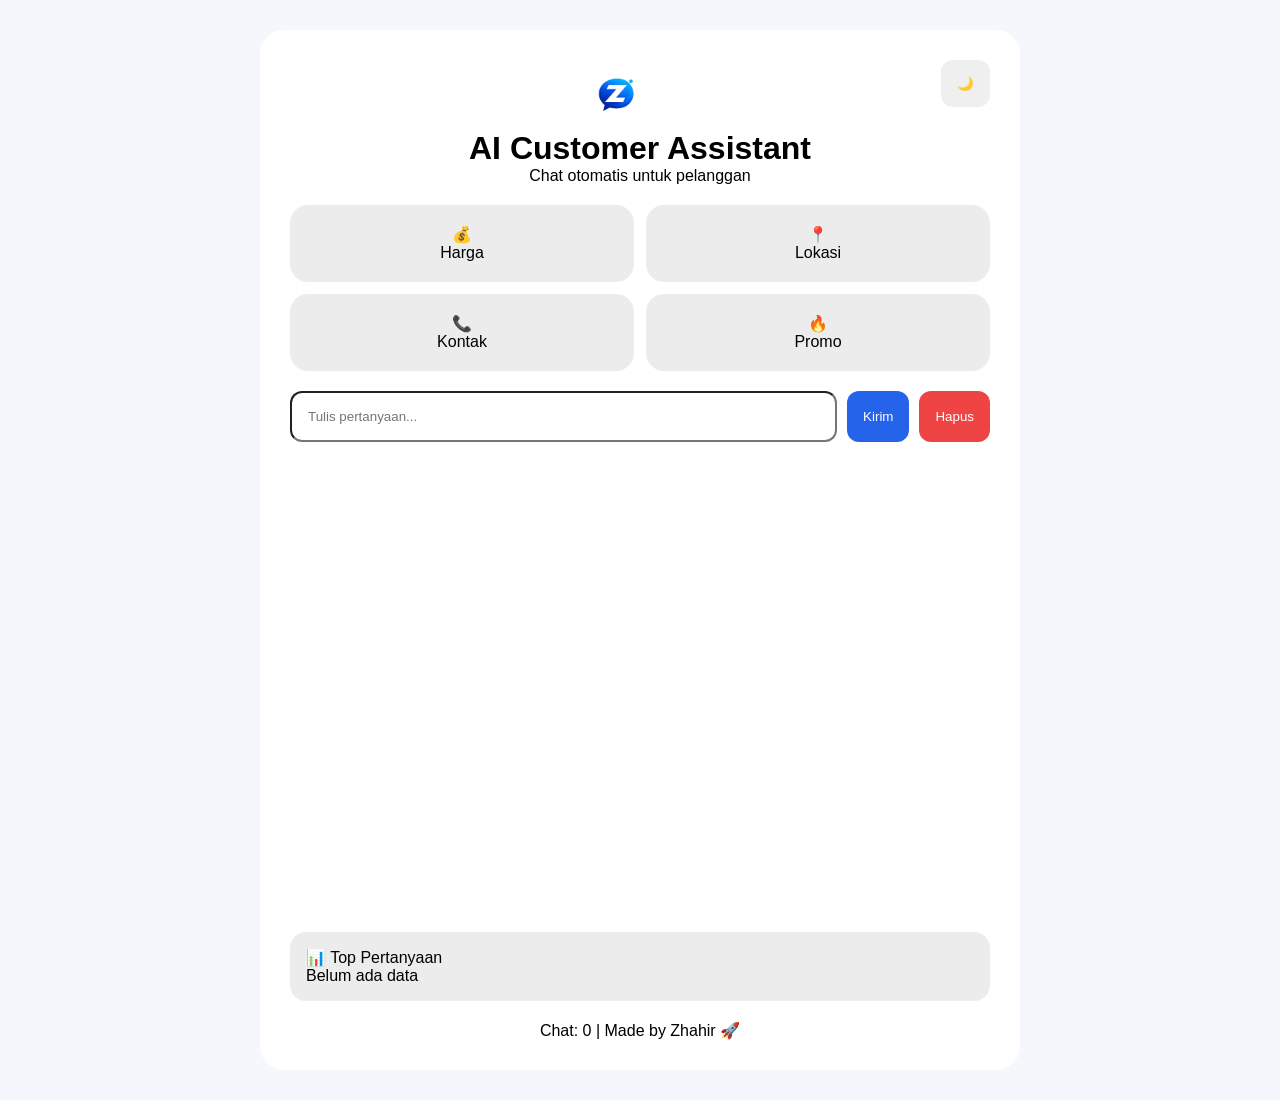
<file: index.html>
<!DOCTYPE html>

<html>

<head>

<meta charset="UTF-8">

<meta
name="viewport"
content="width=device-width, initial-scale=1.0"

>

<title>
AI Customer Assistant
</title>

<link
rel="stylesheet"
href="style.css"
>

</head>

<body>

<div class="container">

<button
class="mode"
onclick="toggleMode()"

>

🌙 </button>

<div class="header">

<img
src="./assets/logo.png"
class="logo"

>

<h1>
AI Customer Assistant
</h1>

<p class="desc">
Chat otomatis untuk pelanggan
</p>

</div>

<div class="quick">

<div
class="card"
onclick="quick('harga')"
>
💰
<br>
Harga
</div>

<div
class="card"
onclick="quick('lokasi')"
>
📍
<br>
Lokasi
</div>

<div
class="card"
onclick="quick('kontak')"
>
📞
<br>
Kontak
</div>

<div
class="card"
onclick="quick('promo')"
>
🔥
<br>
Promo
</div>

</div>

<div class="input-area">

<input
id="msg"
placeholder="Tulis pertanyaan..."

>

<button
class="send"
onclick="send()"

>

Kirim </button>

<button
class="clear"
onclick="clearChat()"

>

Hapus </button>

</div>

<div id="chat"></div>

<div class="stats">

📊 Top Pertanyaan

<div id="stats">

Belum ada data

</div>

</div>

<div class="footer">

Chat: <span id="counter">
0 </span>

|

Made by Zhahir 🚀

</div>

</div>

<script
src="./script.js"
></script>

</body>

</html>
</file>
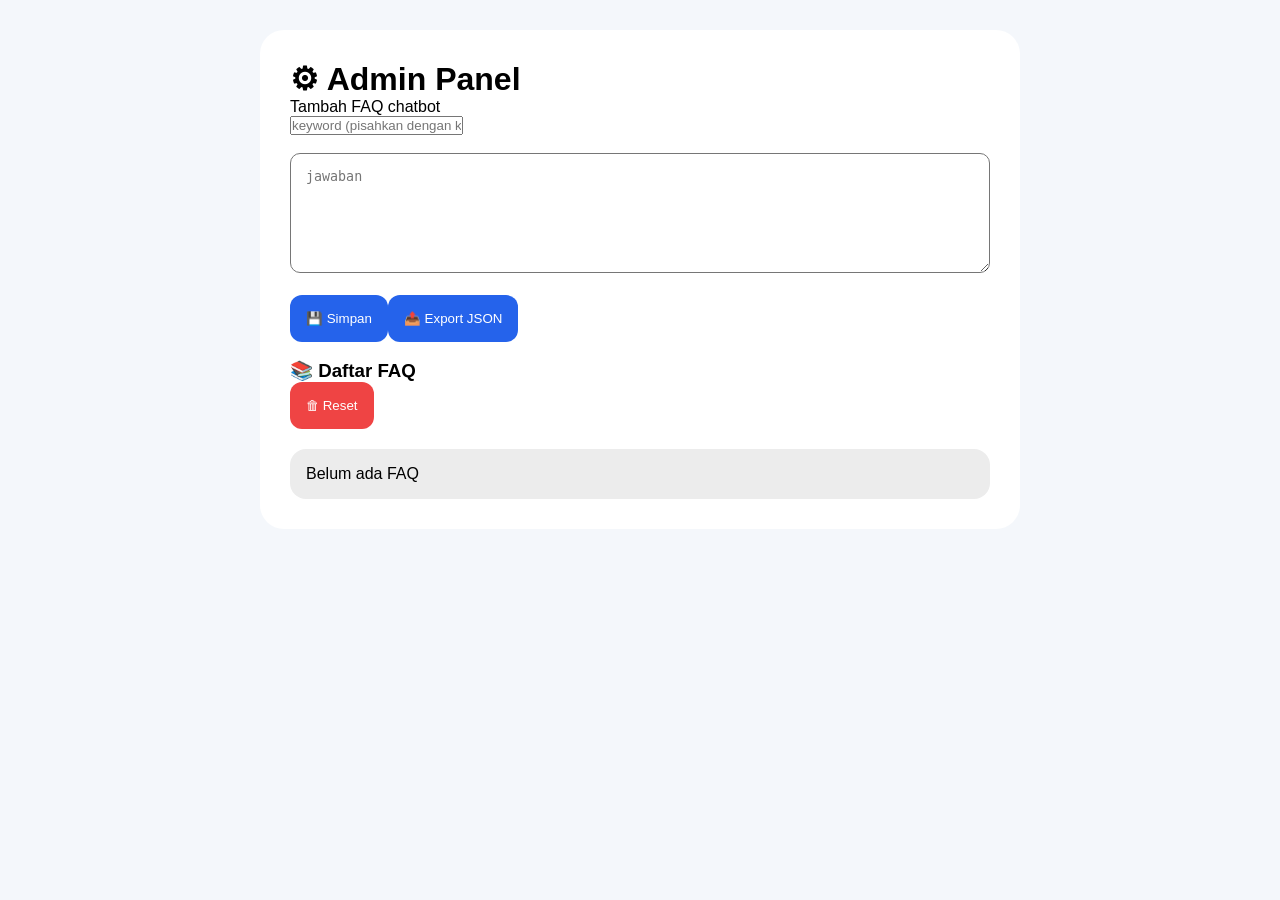
<file: admin.html>
<!DOCTYPE html>
<html>

<head>

<title>Admin Panel</title>

<link
rel="stylesheet"
href="./style.css"
>

</head>

<body>

<div class="container">

<h1>⚙ Admin Panel</h1>

<p>Tambah FAQ chatbot</p>

<input
id="keyword"
placeholder="keyword (pisahkan dengan koma)"
>

<br><br>

<textarea
id="jawaban"
placeholder="jawaban"
style="
width:100%;
height:120px;
padding:15px;
border-radius:10px;
"
></textarea>

<br><br>

<button
class="send"
onclick="simpan()"
>
💾 Simpan
<button
class="send"
onclick="exportJSON()"
>

📤 Export JSON

</button>
</button>
<br><br>

<h3>
📚 Daftar FAQ
</h3>
<button
class="clear"
onclick="resetAll()"
>
🗑 Reset
</button>

<div
id="list"
style="margin-top:20px"
></div>

</div>

<script
src="./admin.js"
></script>

</body>

</html>
</file>
<file: style.css>
*{
margin:0;
padding:0;
box-sizing:border-box;
}

body{
background:#f4f7fb;
font-family:Arial;
padding:30px;
transition:.3s;
}

body{

background:#f4f7fb;

color:black;

transition:.3s;

}

body.dark{

background:#121212;

color:white;

}


.container{
max-width:760px;
margin:auto;
background:white;
padding:30px;
border-radius:24px;
}

.container{

background:white;

transition:.3s;

}

body.dark .container{

background:#1f1f1f;

}


.mode{
float:right;
}

.header{
text-align:center;
}

.logo{
width:60px;
}

.quick{
display:grid;
grid-template-columns:1fr 1fr;
gap:12px;
margin-top:20px;
}

.card{
background:#ececec;
padding:20px;
border-radius:18px;
cursor:pointer;
text-align:center;
}

body.dark .card{

background:#333;

color:white;

}


.input-area{
display:flex;
gap:10px;
margin-top:20px;
}

#msg{
flex:1;
padding:16px;
border-radius:12px;
}

button{
padding:16px;
border:none;
border-radius:12px;
cursor:pointer;
}

.send{
background:#2563eb;
color:white;
}

.clear{
background:#ef4444;
color:white;
}

#chat{
margin-top:20px;
display:flex;
flex-direction:column;
gap:14px;
height:450px;
overflow:auto;
}

.user{
align-self:flex-end;
background:#2563eb;
color:white;
padding:14px;
border-radius:18px;
}

.bot{
display:flex;
gap:12px;
background:#ececec;
padding:14px;
border-radius:18px;
max-width:80%;
color:black;
}

.avatar{
width:42px;
height:42px;
border-radius:50%;
}

.typing{
display:flex;
gap:5px;
}

.dot{
width:10px;
height:10px;
background:#777;
border-radius:50%;
animation:typing 1s infinite;
}

.dot:nth-child(2){
animation-delay:.2s;
}

.dot:nth-child(3){
animation-delay:.4s;
}

@keyframes typing{

0%{
transform:translateY(0);
}

50%{
transform:translateY(-5px);
}

100%{
transform:translateY(0);
}

}

.stats{
margin-top:20px;
padding:16px;
background:#ececec;
border-radius:16px;
}

body.dark .stats{

background:#333;

color:white;

}


.footer{
margin-top:20px;
text-align:center;
}

.time{
font-size:11px;
opacity:.5;
margin-top:6px;
}
.suggest{

display:flex;

gap:10px;

margin-top:12px;

flex-wrap:wrap;

}

.suggest button{

background:#2563eb;

color:white;

padding:10px 14px;

border:none;

border-radius:12px;

cursor:pointer;

font-size:14px;

}

.suggest button:hover{

transform:
scale(
1.05
);

}

body.dark .suggest button{

background:#3b82f6;

}
</file>
